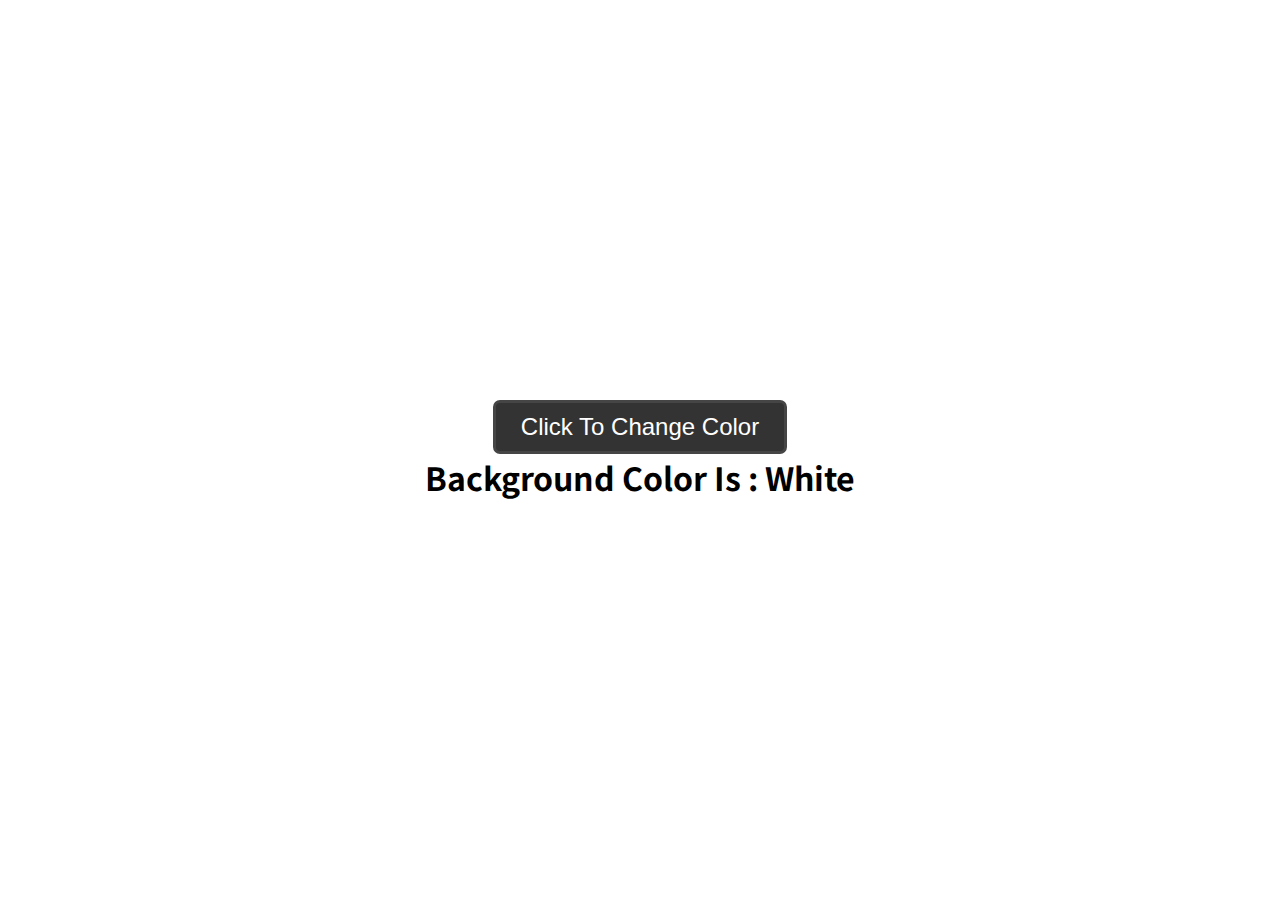
<file: BackgroundChange/index.html>
<!DOCTYPE html>
<html lang="en">
<head>
  <meta charset="UTF-8">
  <meta name="viewport" content="width=device-width, initial-scale=1.0">
  <title>Background Change with Image</title>
  <link rel="stylesheet" href="style.css">
</head>
<body>
  <div class="container">
    <button type="button" class="btn bg-change">Click to change color</button>
    <h2 class="hexColor"><span class="hex">Background Color is : White</span></h2>
  </div>

  <script src="script.js"></script>
</body>
</html>
</file>
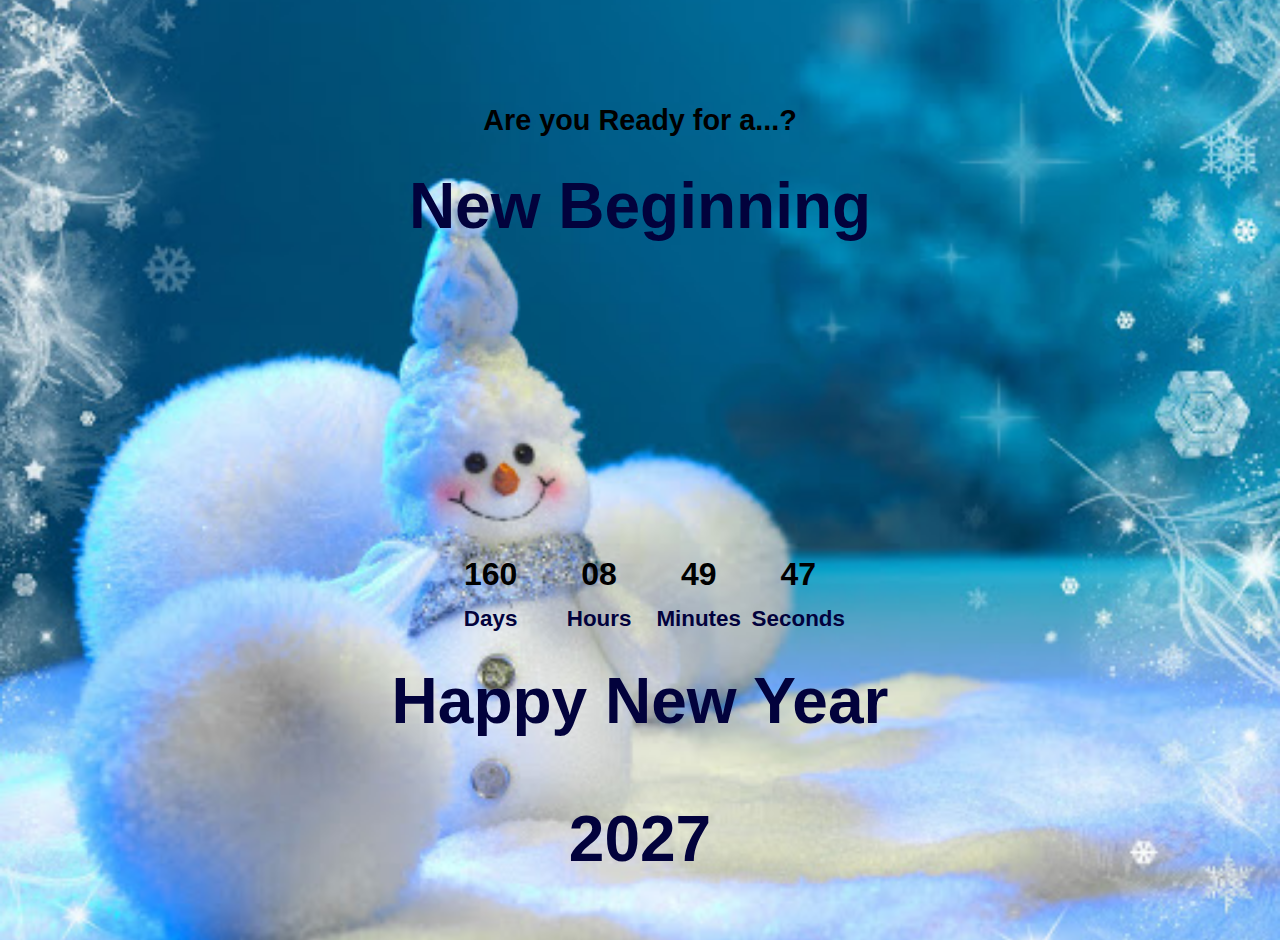
<file: countdown-timer/index.html>
<!DOCTYPE html>
<html lang="en">
<head>
  <meta charset="UTF-8">
  <meta name="viewport" content="width=device-width, initial-scale=1.0">
  <title>Title</title>
  <link rel="stylesheet" href="./style.css">
</head>
<body>
    <div class="tagline">
          <h2>Are you Ready for a...?</h2>
          <h1>New Beginning</h1>
    </div>
    <div class="countdown-container">
            <div class="countdown-el days">
                <p class="big-text" id="days">0</p>
                <span>Days</span>
            </div>
          <div class="countdown-el hours">
              <p class="big-text" id="hours">0</p>
              <span>Hours</span>
          </div>
          <div class="countdown-el minutes">
            <p class="big-text" id="minutes">0</p>
            <span>Minutes</span>
        </div>
        <div class="countdown-el seconds">
          <p class="big-text" id="seconds">0</p>
          <span>Seconds</span>
      </div>
    </div>
    <h1>Happy New Year <div class="countdown-el year">
        <p id="year">0</p>
      </div>
    </h1>

    <script src="./script.js"></script>

</body>
</html>
</file>
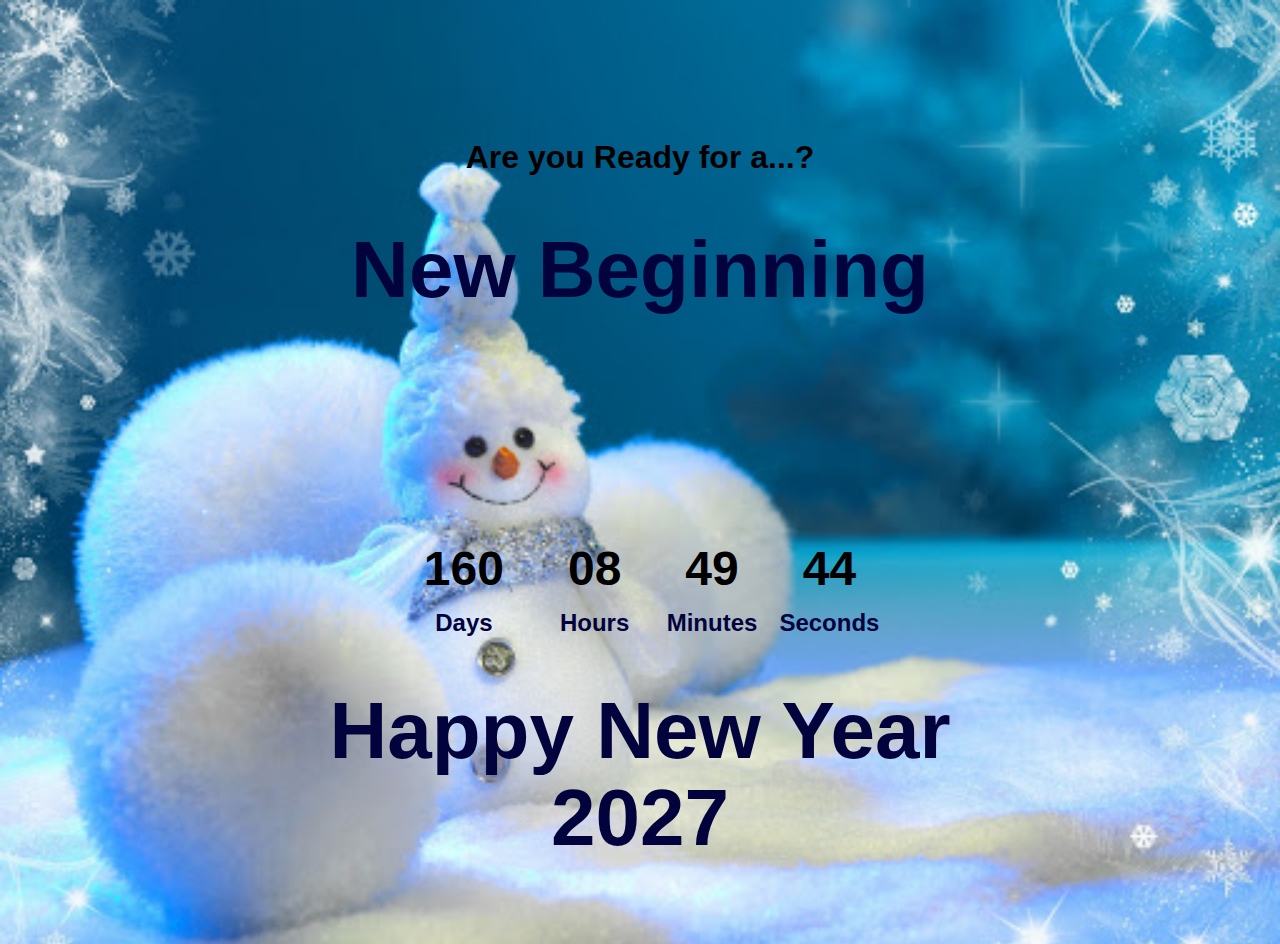
<file: CountdownTimer/index.html>
<!DOCTYPE html>
<html lang="en">
<head>
  <meta charset="UTF-8">
  <meta name="viewport" content="width=device-width, initial-scale=1.0">
  <title>Title</title>
  <link rel="stylesheet" href="./style.css">
</head>
<body>
    <div class="tagline">
          <h2>Are you Ready for a...?</h2>
          <h1>New Beginning</h1>
    </div>
    <div class="countdown-container">
            <div class="countdown-el days">
                <p class="big-text" id="days">0</p>
                <span>Days</span>
            </div>
          <div class="countdown-el hours">
              <p class="big-text" id="hours">0</p>
              <span>Hours</span>
          </div>
          <div class="countdown-el minutes">
            <p class="big-text" id="minutes">0</p>
            <span>Minutes</span>
        </div>
        <div class="countdown-el seconds">
          <p class="big-text" id="seconds">0</p>
          <span>Seconds</span>
      </div>
    </div>
    <h1>Happy New Year <div class="countdown-el year"><p id="year">0</p></div></h1>

    <script src="./script.js"></script>

</body>
</html>
</file>
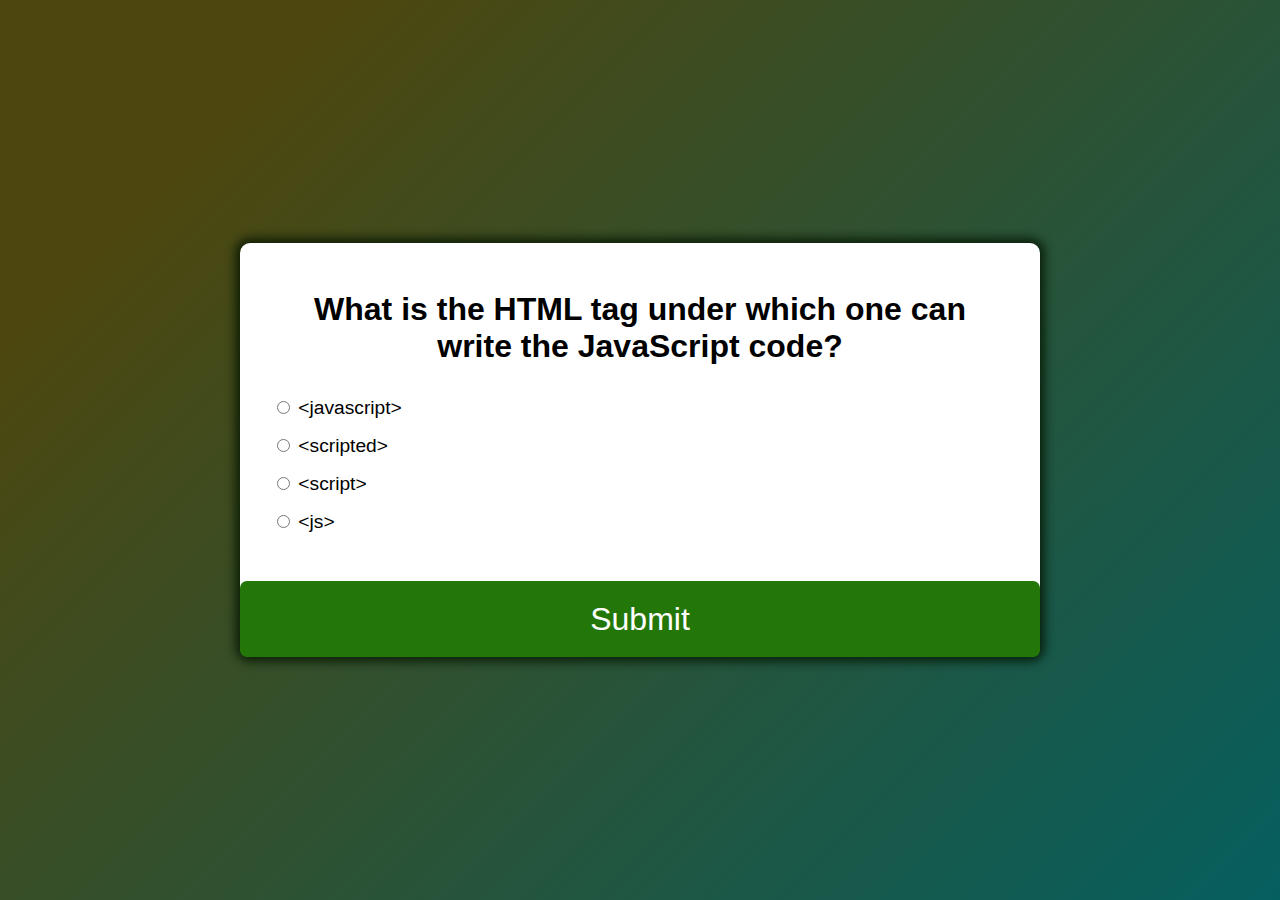
<file: Quiz-App/index.html>
<!DOCTYPE html>
<html lang="en">
<head>
  <meta charset="UTF-8">
  <meta name="viewport" content="width=device-width, initial-scale=1.0">
  <title>Quiz-App</title>
  <link rel="stylesheet" href="style.css">
</head>
<body>
  <div class="quiz-container" id="quiz">
    <div class="quiz-header">
      <h2 id="que_text">Question Text</h2>
      <ul>
        <li>
          <input type="radio" name="answer"  class="answer" id="a">
          <label for="a" id="a_text">Answer</label>
        </li>
        <li>
        <input type="radio" name="answer" class="answer" id="b">
        <label for="b" id="b_text">Answer</label>
      </li>
      <li>
        <input type="radio" name="answer" class="answer" id="c">
        <label for="c" id="c_text">Answer</label>
      </li>
      <li>
        <input type="radio" name="answer" class="answer" id="d">
        <label for="d" id="d_text" >Answer</label>
      </li>
      </ul>
    </div>
    <button type="submit" id="sub_btn">Submit</button>
  </div>
  
  <script src="script.js"></script>
</body>
</html>
</file>
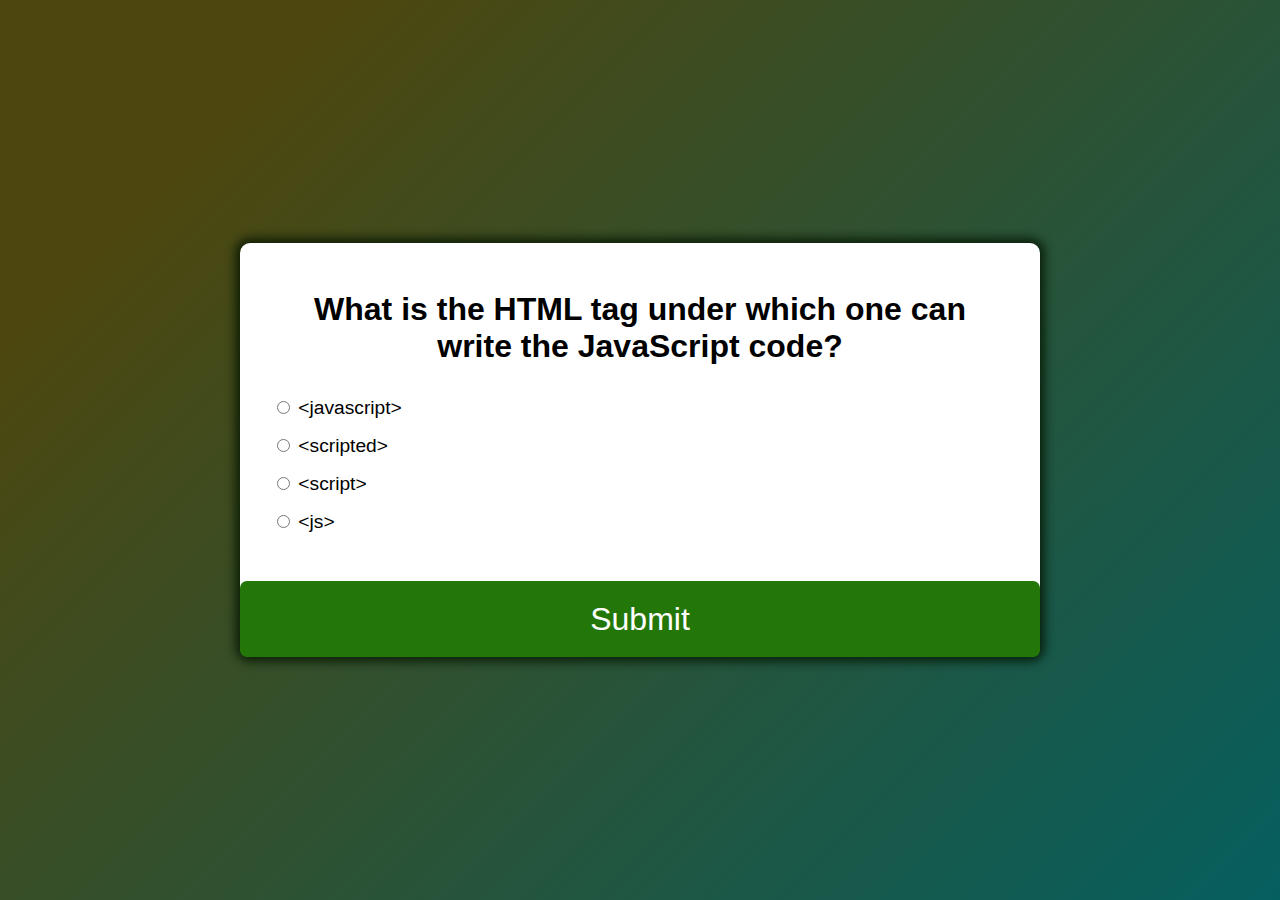
<file: QuizApp/index.html>
<!DOCTYPE html>
<html lang="en">
<head>
  <meta charset="UTF-8">
  <meta name="viewport" content="width=device-width, initial-scale=1.0">
  <title>Quiz-App</title>
  <link rel="stylesheet" href="style.css">
</head>
<body>
  <div class="quiz-container" id="quiz">
    <div class="quiz-header">
      <h2 id="que_text">Question Text</h2>
      <ul>
        <li>
          <input type="radio" name="answer"  class="answer" id="a">
          <label for="a" id="a_text">Answer</label>
        </li>
        <li>
        <input type="radio" name="answer" class="answer" id="b">
        <label for="b" id="b_text">Answer</label>
      </li>
      <li>
        <input type="radio" name="answer" class="answer" id="c">
        <label for="c" id="c_text">Answer</label>
      </li>
      <li>
        <input type="radio" name="answer" class="answer" id="d">
        <label for="d" id="d_text" >Answer</label>
      </li>
      </ul>
    </div>
    <button type="submit" id="sub_btn">Submit</button>
  </div>
  <div id="popUp" class="popUp"> 
    <div class="popup-content" id="popup-content">
    </div>
  </div>
  
  <script src="script.js"></script>
</body>
</html>
</file>
<file: BackgroundChange/style.css>
@import url('https://fonts.googleapis.com/css2?family=Noto+Sans+JP:wght@400;500;700&display=swap');

*  {
  margin: 0;
  padding: 0;
  font-size: 1rem;
  box-sizing: border-box;
}

body {
  font-family: 'Noto Sans JP',
  sans-serif;
  margin: 0; 
  min-height: 100vh;
  display: flex;
  justify-content: center;
  align-items: center;
  transition: background-color 0.3s ease;
}
.container{
  text-align: center;
}

.hexColor{
  text-transform: capitalize;
}

.hex{
  font-size: 2rem;
} 

.btn{
  padding: 10px 25px;
  border: 3px solid #454545 ;
  border-radius: 7px;
  color: white;
  background:rgba(0,0,0,0.8);
  text-transform: capitalize;
  cursor: pointer;
  font-size: 1.5rem;
  outline: none;
}
.btn:active {
  transform: scale(0.98);
}

.btn:focus {
  outline: none;
}

.btn:hover{
  background: #000;
}

@media(max-width:980px) {
  .btn {
    font-size: 1.2rem;
  }

  .hex {
    font-size: 1.2rem;
  }
}

@media(max-width: 430px){
  .btn{
    font-size: 12px;
  }
  .hex {
    font-size: 12px;
  }
}
</file>
<file: countdown-timer/style.css>
*  {
  box-sizing: border-box;
}

body {
  background-image: url("./image/snow.jpg");
  padding: 4rem;
  height: 100vh;
  max-height: 100%;
  background-size: cover;
  background-position: center right;
  font-family: roboto, sans-serif;
  margin: 0; 
  display: flex;
  flex-direction: column;
  align-items: center;
  text-align: center;
}

h2{
  padding-top: 2rem;
  font-weight: 700;
  font-size: 2rem;
  color: rgb(0, 0, 0);
}

h1 {
  margin-top: 3rem;
  font-weight: bolder;
  font-size: 5rem;
  color: rgb(2, 2, 60);
}

.countdown-container {
  display: flex;
  text-align: center;
  flex-wrap: wrap;
  justify-content: center;
  padding-top: 15rem;
}

.big-text {
  font-weight:700;
  font-size: 3rem;
  line-height: 1;
  margin: 1rem 2rem;
  text-align: right;
  color: black;
  
}

.countdown-el{
text-align: center;
margin-top: 0rem;
}

.countdown-el span{
  font-size: 1.5rem;
  font-weight: 800;
  color: rgb(2, 2, 60);
}

@media screen and (max-width:1450px){
  body {
    padding: 2rem;
    background-size: contain;
    background-position: center;
    background-repeat: no-repeat;
    background-size: cover;
    margin: 1em 2em;
    max-height: 100vh;
    width: auto;
    font-size: 1rem;
    display: flex;
    flex-direction: column;
    align-items: center;
    text-align: center;
  }

  h1 {
    font-size: 4rem;
    margin-top: 2rem;
  }

  h2 {
    font-size: 1.8rem;
  }

  .countdown-container {
    padding-top: 10rem;
  }

  .big-text {
    font-size: 2rem;
    margin-top: 7rem;
  }

  .countdown-el span {
    font-size:1.4rem;
  }
}

@media screen and (max-width:620px){
    body{
      padding:8rem 0;
      background-size: contain;
      background-position: center;
      background-repeat: no-repeat;
      background-size: cover;
      margin: 1em 2em;
      max-height: 100vh;
      width: auto;
      font-size: 1rem;
      display: flex;
      flex-direction: column;
      align-items: center;
      text-align: center;
      }

        .countdown-container {
          padding-top: 15rem;
        }


    h1{
      font-size: 2.5rem;
      margin-top: 1.5rem;
      }

    h2{
        font-size: 1.3rem;
      }
      .big-text{
        font-size: 2rem;
        margin: 1rem;
      }
      .countdown-el span {
        font-size: 0.8rem;
      }
}
</file>
<file: CountdownTimer/style.css>
* {
  box-sizing: border-box;
}

body {
  background-image: url("./image/snow.jpg");
  padding: 5rem;
  height: 100vh;
  max-height: 100%;
  background-size: cover;
  background-position: center right;
  font-family: roboto, sans-serif;
  margin: 0;
  display: flex;
  flex-direction: column;
  align-items: center;
  text-align: center;
}

h2 {
  padding-top: 2rem;
  font-weight: 700;
  font-size: 2rem;
  color: rgb(0, 0, 0);
}

h1 {
  margin-top: 3rem;
  font-weight: bolder;
  font-size: 5rem;
  color: rgb(2, 2, 60);
}

#year {
  margin-top: -5px;
}

.countdown-container {
  display: flex;
  text-align: center;
  flex-wrap: wrap;
  justify-content: center;
  padding-top: 10rem;
}

.big-text {
  font-weight: 700;
  font-size: 3rem;
  line-height: 1;
  margin: 1rem 2rem;
  text-align: right;
  color: black;
}

.countdown-el {
  text-align: center;
  margin-top: 0rem;
}

.countdown-el span {
  font-size: 1.5rem;
  font-weight: 800;
  color: rgb(2, 2, 60);
}

@media screen and (max-width:1200px) {
  body {
    padding: 2rem;
    background-size: contain;
    background-position: center;
    background-repeat: no-repeat;
    background-size: cover;
    margin: 1em 2em;
    max-height: 100vh;
    width: auto;
    font-size: 1rem;
    display: flex;
    flex-direction: column;
    align-items: center;
    text-align: center;
  }

  h1 {
    font-size: 4rem;
    margin-top: 2rem;
  }

  h2 {
    font-size: 1.8rem;
  }

  .countdown-container {
    padding-top: 20rem;
  }

  .big-text {
    font-size: 2rem;
    margin-top: 7rem;
  }

  .countdown-el span {
    font-size: 1.4rem;
  }
}

@media screen and (max-width:980px) {
  body {
    padding: 3rem 0;
    background-size: contain;
    background-position: center;
    background-repeat: no-repeat;
    background-size: cover;
    margin: 1em 2em;
    max-height: 100vh;
    width: auto;
    font-size: 1rem;
    display: flex;
    flex-direction: column;
    align-items: center;
    text-align: center;
  }

  .countdown-container {
    padding-top:18rem;
  }

  h1 {
    font-size: 2rem;
    margin-top: 1rem;
  }

@media screen and (max-width:700px) {
  body {
    padding: 3rem 0;
    background-size: contain;
    background-position: center;
    background-repeat: no-repeat;
    background-size: cover;
    margin: 1em 2em;
    max-height: 100vh;
    width: auto;
    font-size: 1rem;
    display: flex;
    flex-direction: column;
    align-items: center;
    text-align: center;
  }

  .countdown-container {
    padding-top: 15rem;
  }

  h1 {
    font-size: 2rem;
    margin-top: 1rem;
  }

  h2 {
    font-size: 1.3rem;
  }

  .big-text {
    font-size: 1.5rem;
    margin: 1rem;
  }

  .countdown-el span {
    font-size: 1rem;
  }
}

@media screen and (max-width:320px) {
  body {
    padding: 2rem 0;
    background-size: contain;
    background-position: center;
    background-repeat: no-repeat;
    background-size: cover;
    margin: 1em 2em;
    max-height: 100vh;
    width: auto;
    font-size: 10px;
    display: flex;
    flex-direction: column;
    align-items: center;
    text-align: center;
  }

  .countdown-container {
    padding-top: 10rem;
  }

  h1 {
    font-size: 1.5rem;
    margin-top: 1.5rem;
  }

  h2 {
    font-size: 1.5rem;
  }

  .big-text {
    font-size: 12px;
    margin: 1rem;
  }

  .countdown-el span {
    font-size: 12px;
  }
}
</file>
<file: Quiz-App/style.css>
*  {
  box-sizing: border-box;
}

body {
  background-color: #053d3d;
  background-image: linear-gradient(315deg, #065f5f 0%, #4d470f 84%);
  display: flex;
  align-items: center;
  justify-content: center;
  font-family: roboto, sans-serif;
  margin: 0; 
  min-height: 100vh;

}

.quiz-container {
  background-color: white;
  border-radius: 10px;
  box-shadow: 0 0 10px 5px rgba(4, 21, 0, 0.775);
  width: 800px;
  max-width: 100%;
}

.quiz-header {
  padding: 2rem;
}

ul{
  list-style-type: none;
  padding: 0;
}

ul li {
    font-size: 1.2rem;
    margin: 1rem 0;
}

ul li label {
    cursor: pointer;
}

button {
  background: #237709;
  color: white;
  font-size: 2rem;
  font-weight: 500;
  display: block;
  width: 100%;
  padding: 1.2rem;
  border: none;
  border-radius: 7px;
  overflow: hidden;
  cursor: pointer;
}

button:hover {
  background-color: #1d3c03;
}

h2{
  padding: 1rem;
  font-size: 2rem;
  text-align: center;
  margin: 0;
}

button:focus {
  background-color: #275906;
  outline: none;
}

@media screen and (max-width:890px){
  h2{
    font-size: 1.2rem;
  }
  ul li{
    font-size: 12px;
  }
  button{
    font-size: 1rem;
  }
  .quiz-container{
      width: 90%;
      max-width: 100%;
  }
  .quiz-header {
    padding: 10px;
  }
}
</file>
<file: QuizApp/style.css>
*  {
  box-sizing: border-box;
}

body {
  background-color: #053d3d;
  background-image: linear-gradient(315deg, #065f5f 0%, #4d470f 84%);
  display: flex;
  align-items: center;
  justify-content: center;
  font-family: roboto, sans-serif;
  margin: 0; 
  min-height: 100vh;
}

.popUp{
  display: none;
  position: fixed;
  z-index: 1;
  left: auto;
  top: 7rem;
  padding:10px ;
  text-align: center;
  height: 6vh;
  width: 300px;
  align-items: center;
  justify-content: center;
  overflow: hidden;
  background: #ffffff;
  border-radius: 10px;
}

.popup-content{
  color: rgb(3, 31, 5);
  font-size: 1.5rem;
}

.quiz-container {
  background-color: white;
  border-radius: 10px;
  box-shadow: 0 0 10px 5px rgba(4, 21, 0, 0.775);
  width: 800px;
  max-width: 100%;
}

.quiz-header {
  padding: 2rem;
}

ul{
  list-style-type: none;
  padding: 0;
}

ul li {
    font-size: 1.2rem;
    margin: 1rem 0;
}

ul li label {
    cursor: pointer;
}

button {
  background: #237709;
  color: white;
  font-size: 2rem;
  font-weight: 500;
  display: block;
  width: 100%;
  padding: 1.2rem;
  border: none;
  border-radius: 7px;
  overflow: hidden;
  cursor: pointer;
}

button:hover {
  background-color: #1d3c03;
}

h2{
  padding: 1rem;
  font-size: 2rem;
  text-align: center;
  margin: 0;
}

button:focus {
  background-color: #275906;
  outline: none;
}

@media screen and (max-width:890px){
  h2{
    font-size: 1.2rem;
  }
  ul li{
    font-size: 12px;
  }
  button{
    font-size: 1rem;
  }
  .quiz-container{
      width: 90%;
      max-width: 100%;
  }
  .quiz-header {
    padding: 10px;
  }
}
</file>
